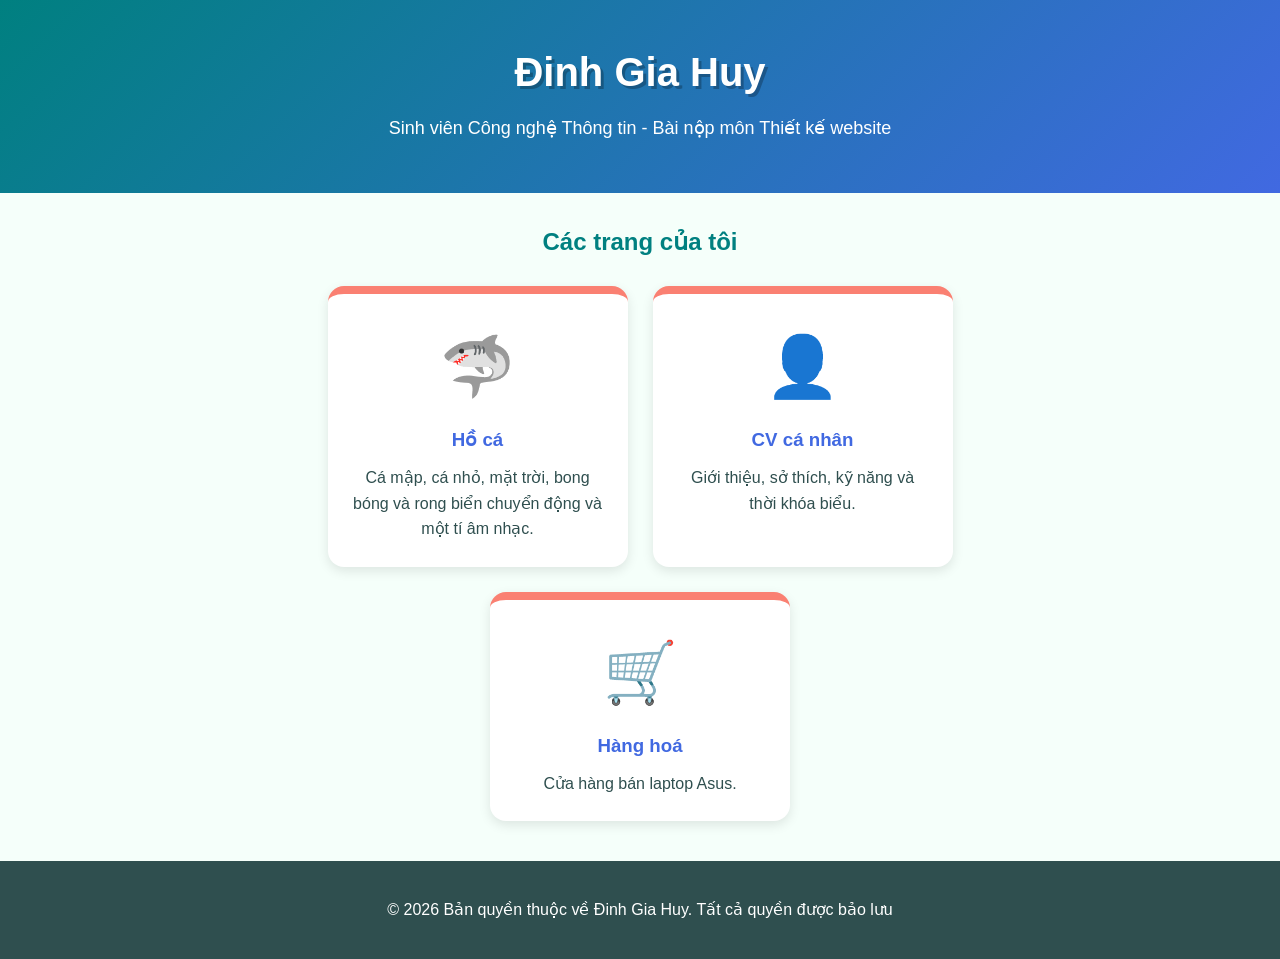
<file: 2611COMP180203/index.html>
<!DOCTYPE html>
<html lang="en">
<head>
    <meta charset="UTF-8">
    <meta name="viewport" content="width=device-width, initial-scale=1.0">
    <title>Trang chủ - Đinh Gia Huy</title>
    <link rel="stylesheet" href="style.css" />
    <link rel="stylesheet" href="index.css" />
</head>
<body>
    <header>
        <h1>Đinh Gia Huy</h1>
        <p>Sinh viên Công nghệ Thông tin - Bài nộp môn Thiết kế website</p>
    </header>

    <main>
        <h2>Các trang của tôi</h2>
        <div id="danhsach">
            <a class="the" href="hoca/hoca.html" target="_blank">
                <div class="icon">🦈</div>
                <h3>Hồ cá</h3>
                <p>Cá mập, cá nhỏ, mặt trời, bong bóng và rong biển chuyển động và một tí âm nhạc.</p>
            </a>

            <a class="the" href="CV/cv.html" target="_blank">
                <div class="icon">👤</div>
                <h3>CV cá nhân</h3>
                <p>Giới thiệu, sở thích, kỹ năng và thời khóa biểu.</p>
            </a>

            <a class="the" href="hanghoa/hanghoa.html" target="_blank">
                <div class="icon">🛒</div>
                <h3>Hàng hoá</h3>
                <p>Cửa hàng bán laptop Asus.</p>
            </a>
        </div>
    </main>

    <footer>
        <p>&copy; 2026 Bản quyền thuộc về Đinh Gia Huy. Tất cả quyền được bảo lưu</p>
    </footer>
</body>
</html>
</file>
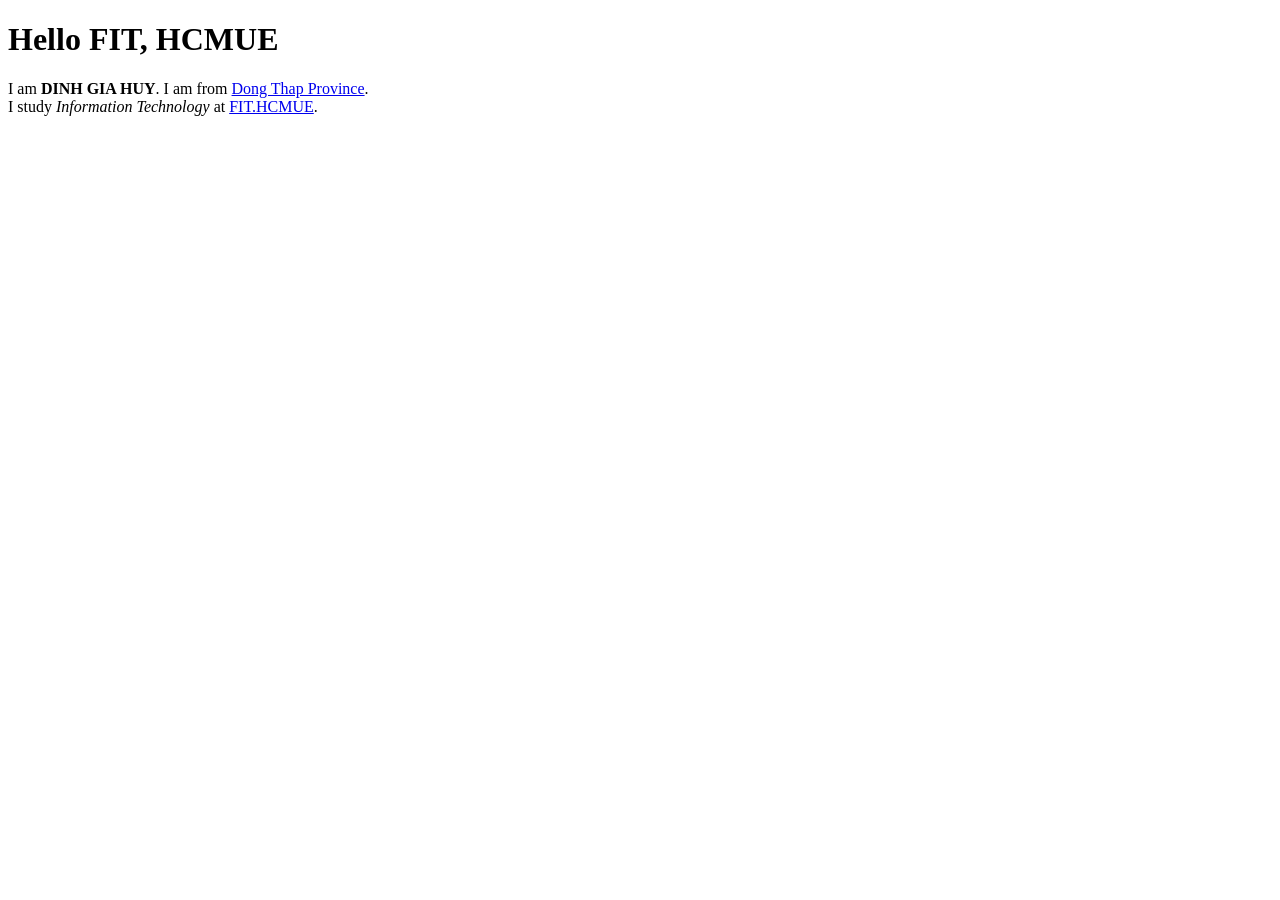
<file: Baitap/b1.1.2.html>
<!DOCTYPE html>
<html lang="vi">
<head>
    <meta charset="UTF-8">
    <title>Hello FIT, HCMUE</title>
</head>
<body>
    <h1>Hello FIT, HCMUE</h1>
    <p>
        I am <b>DINH GIA HUY</b>. I am from <a href="https://dongthap.gov.vn/" target="_blank">Dong Thap Province</a>.<br>
        I study <i>Information Technology</i> at <a href="https://hcmue.edu.vn" target="_blank">FIT.HCMUE</a>.
    </p>
</body>
</html>
</file>
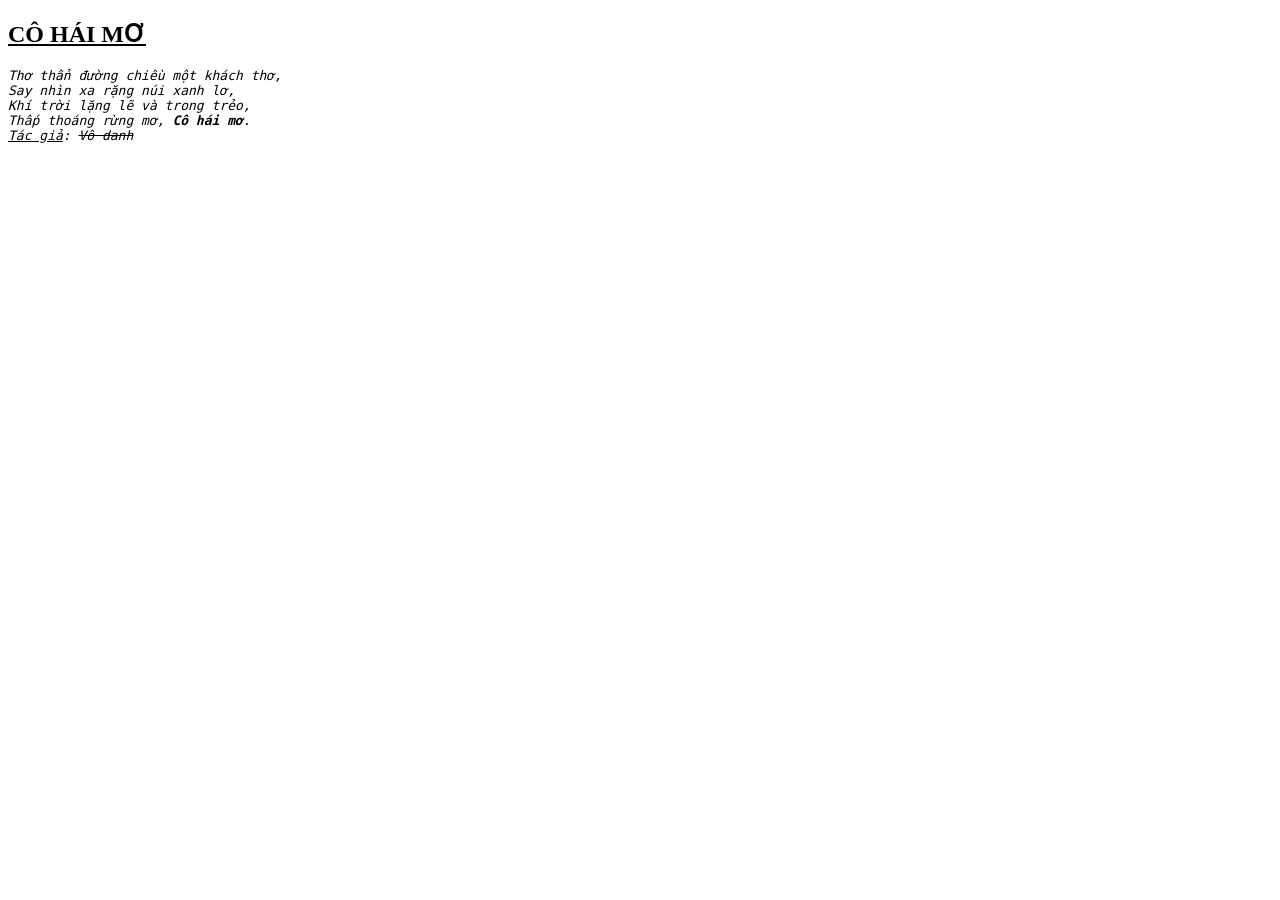
<file: Baitap/b1.2.4.html>
<!DOCTYPE html>
<html lang="vi">
<head>
    <meta charset="UTF-8">
    <title>Cô Hái Mơ</title>
</head>
<body>
    <h2><u>CÔ HÁI MƠ</u></h2>
    <pre>
<i>Thơ thẩn đường chiều một khách thơ,
Say nhìn xa rặng núi xanh lơ,
Khí trời lặng lẽ và trong trẻo,
Thấp thoáng rừng mơ, <b>Cô hái mơ</b>.
<u>Tác giả</u>: <del>Vô danh</del></i>
    </pre>
</body>
</html>
</file>
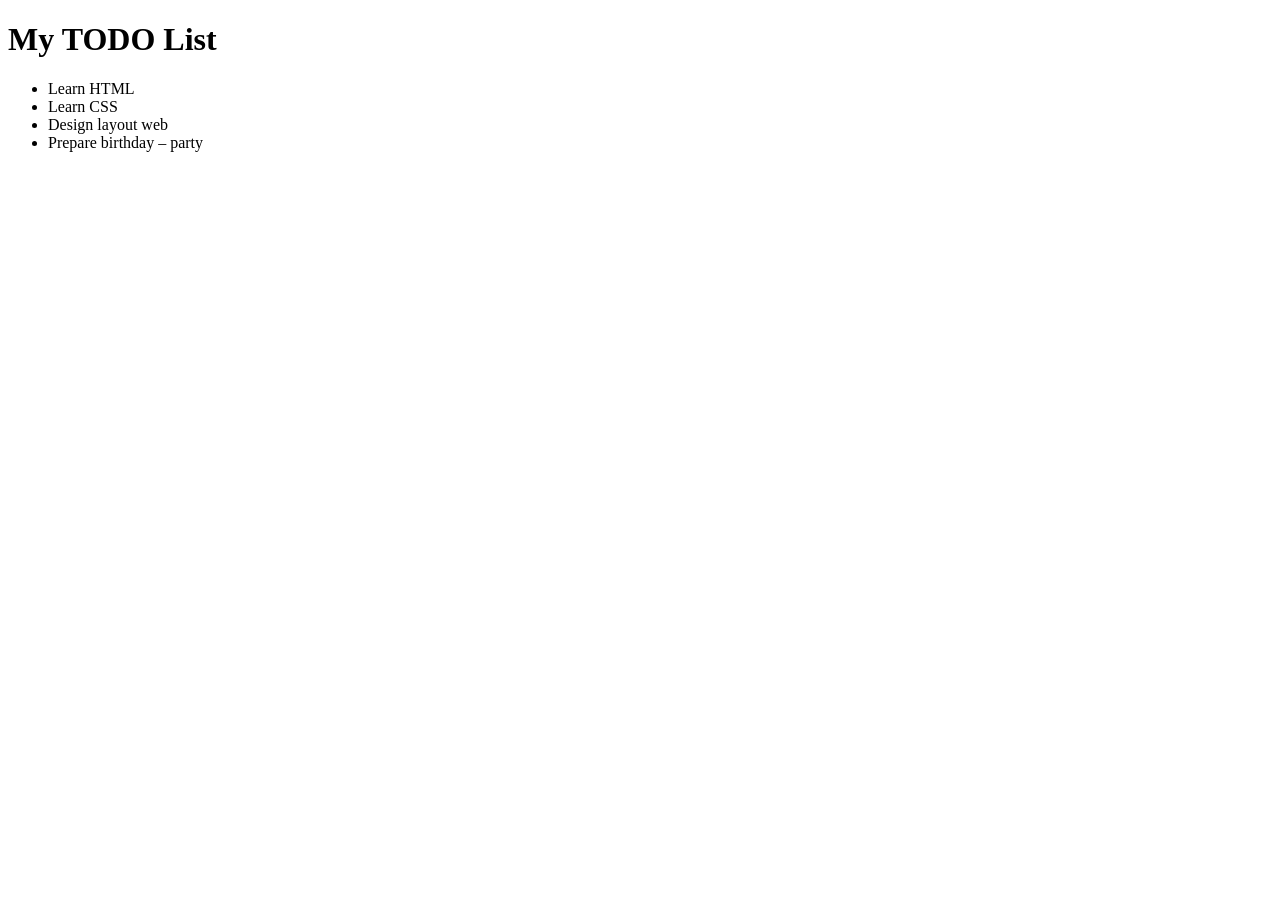
<file: Baitap/b1.3.1.html>
<!DOCTYPE html>
<html lang="vi">
<head>
    <meta charset="UTF-8">
    <title>TODO List</title>
</head>
<body>
    <h1>My TODO List</h1>
    <ul>
        <li>Learn HTML</li>
        <li>Learn CSS</li>
        <li>Design layout web</li>
        <li>Prepare birthday &ndash; party</li>
    </ul>
</body>
</html>
</file>
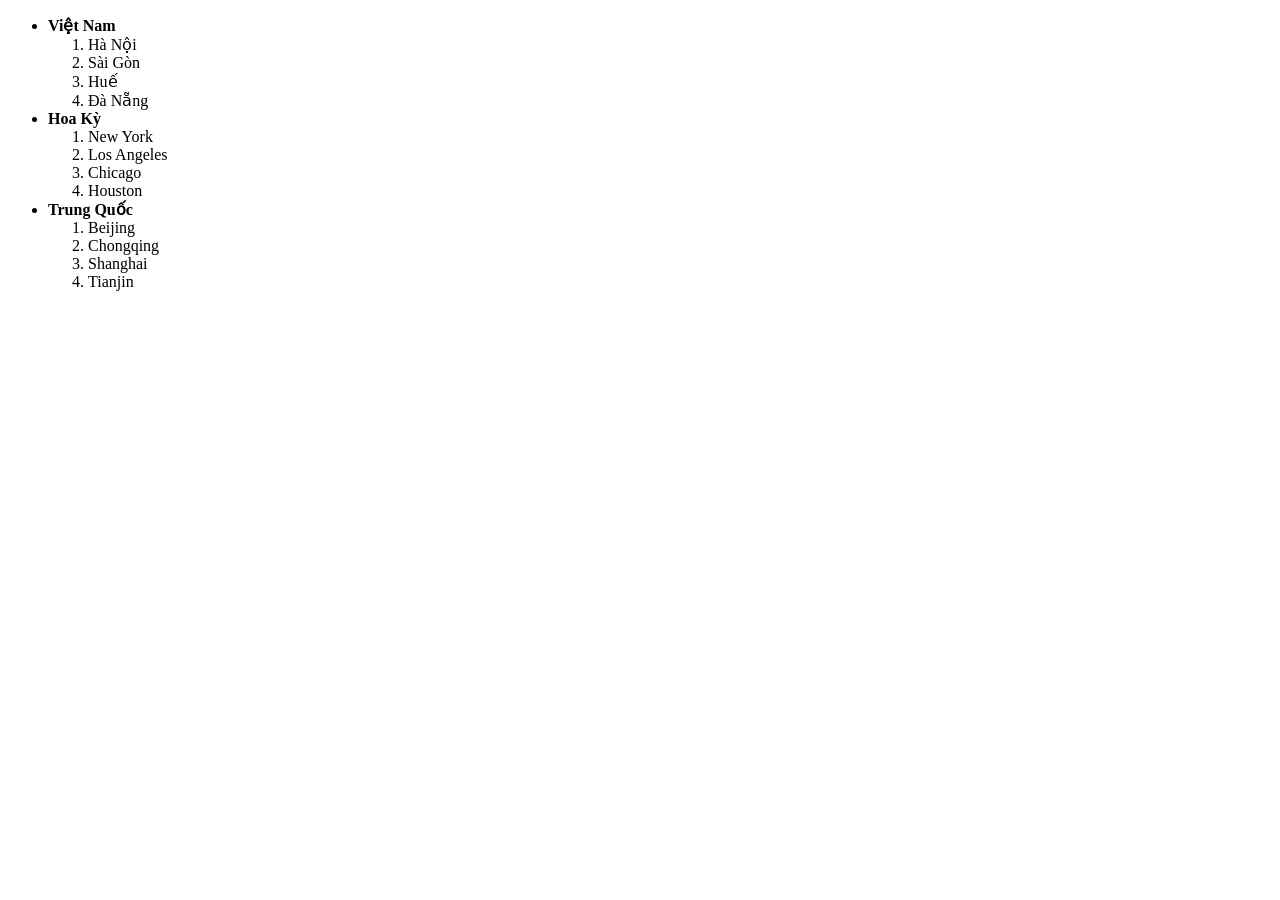
<file: Baitap/b1.3.2.html>
<!DOCTYPE html>
<html lang="vi">
<head>
    <meta charset="UTF-8">
    <title>Địa danh du lịch</title>
</head>
<body>
    <ul>
        <li><b>Việt Nam</b>
            <ol>
                <li>Hà Nội</li>
                <li>Sài Gòn</li>
                <li>Huế</li>
                <li>Đà Nẵng</li>
            </ol>
        </li>
        <li><b>Hoa Kỳ</b>
            <ol>
                <li>New York</li>
                <li>Los Angeles</li>
                <li>Chicago</li>
                <li>Houston</li>
            </ol>
        </li>
        <li><b>Trung Quốc</b>
            <ol>
                <li>Beijing</li>
                <li>Chongqing</li>
                <li>Shanghai</li>
                <li>Tianjin</li>
            </ol>
        </li>
    </ul>
</body>
</html>
</file>
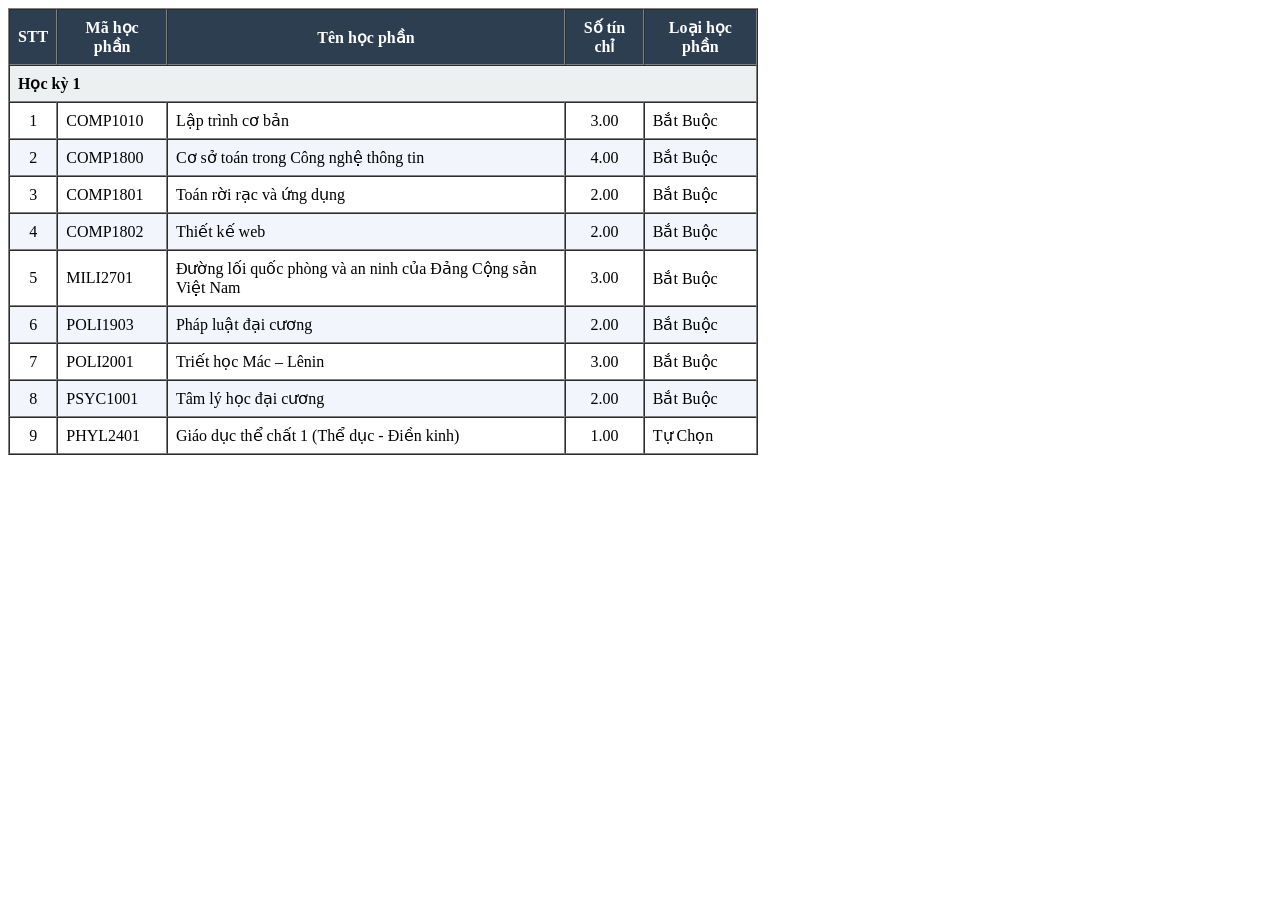
<file: Baitap/b1.5.html>
<!DOCTYPE html>
<html lang="vi">
<head>
    <meta charset="UTF-8">
    <title>Danh sách các học phần HK1 ngành CNTT</title>
</head>
<body>
    <table border="1" cellspacing="0" cellpadding="8" width="750">
        <tr bgcolor="#2c3e50" style="color: white;">
            <th>STT</th>
            <th>Mã học phần</th>
            <th>Tên học phần</th>
            <th>Số tín chỉ</th>
            <th>Loại học phần</th>
        </tr>
        <tr bgcolor="#ecf0f1">
            <td colspan="5"><b>Học kỳ 1</b></td>
        </tr>
        <tr bgcolor="#ffffff">
            <td align="center">1</td>
            <td>COMP1010</td>
            <td>Lập trình cơ bản</td>
            <td align="center">3.00</td>
            <td>Bắt Buộc</td>
        </tr>
        <tr bgcolor="#f2f6fc">
            <td align="center">2</td>
            <td>COMP1800</td>
            <td>Cơ sở toán trong Công nghệ thông tin</td>
            <td align="center">4.00</td>
            <td>Bắt Buộc</td>
        </tr>
        <tr bgcolor="#ffffff">
            <td align="center">3</td>
            <td>COMP1801</td>
            <td>Toán rời rạc và ứng dụng</td>
            <td align="center">2.00</td>
            <td>Bắt Buộc</td>
        </tr>
        <tr bgcolor="#f2f6fc">
            <td align="center">4</td>
            <td>COMP1802</td>
            <td>Thiết kế web</td>
            <td align="center">2.00</td>
            <td>Bắt Buộc</td>
        </tr>
        <tr bgcolor="#ffffff">
            <td align="center">5</td>
            <td>MILI2701</td>
            <td>Đường lối quốc phòng và an ninh của Đảng Cộng sản Việt Nam</td>
            <td align="center">3.00</td>
            <td>Bắt Buộc</td>
        </tr>
        <tr bgcolor="#f2f6fc">
            <td align="center">6</td>
            <td>POLI1903</td>
            <td>Pháp luật đại cương</td>
            <td align="center">2.00</td>
            <td>Bắt Buộc</td>
        </tr>
        <tr bgcolor="#ffffff">
            <td align="center">7</td>
            <td>POLI2001</td>
            <td>Triết học Mác – Lênin</td>
            <td align="center">3.00</td>
            <td>Bắt Buộc</td>
        </tr>
        <tr bgcolor="#f2f6fc">
            <td align="center">8</td>
            <td>PSYC1001</td>
            <td>Tâm lý học đại cương</td>
            <td align="center">2.00</td>
            <td>Bắt Buộc</td>
        </tr>
        <tr bgcolor="#ffffff">
            <td align="center">9</td>
            <td>PHYL2401</td>
            <td>Giáo dục thể chất 1 (Thể dục - Điền kinh)</td>
            <td align="center">1.00</td>
            <td>Tự Chọn</td>
        </tr>
    </table>
</body>
</html>
</file>
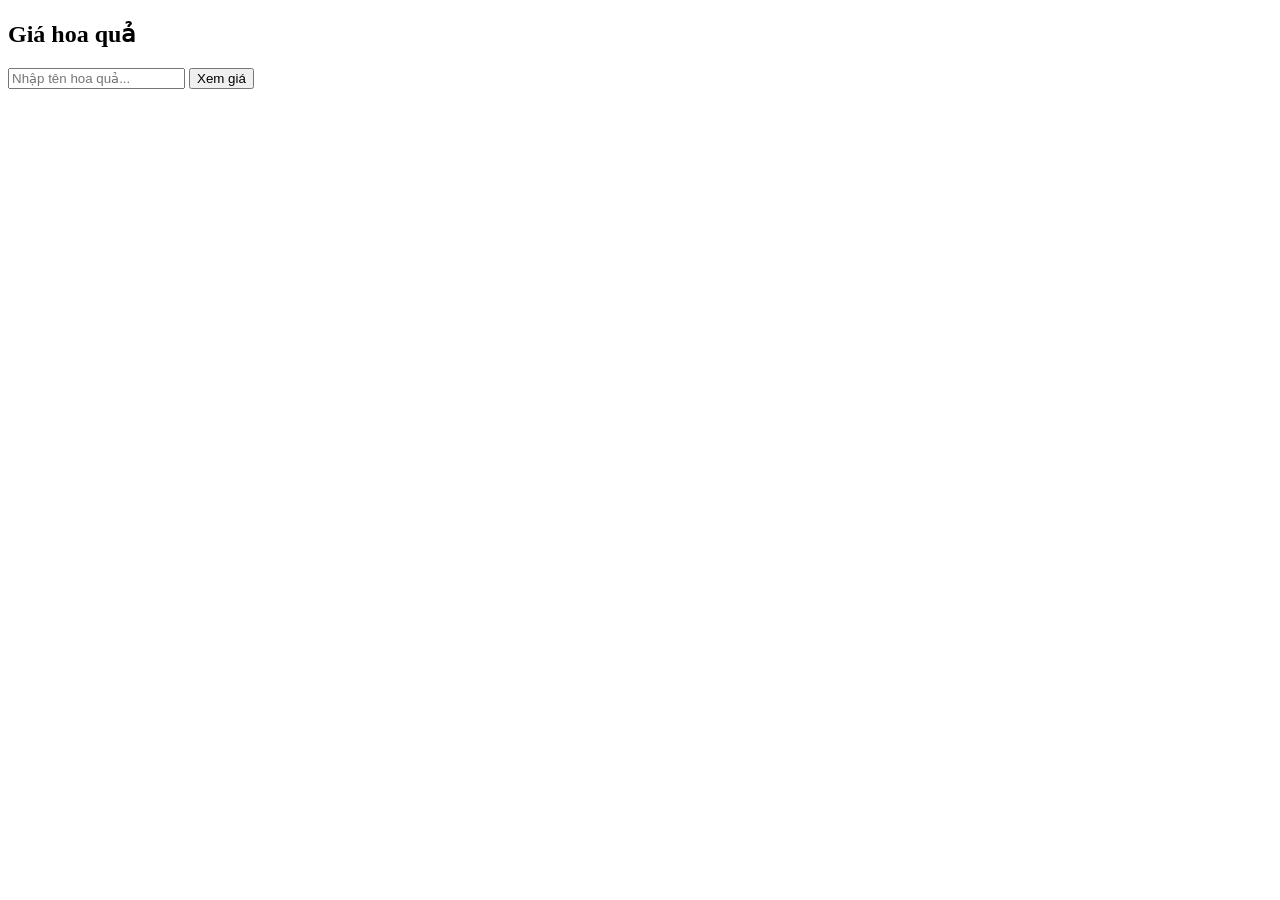
<file: Baitap/b3.2.2.html>
<!DOCTYPE html>
<html lang="vi">
<head>
    <meta charset="UTF-8">
    <title>Bài 3.2.2 - Tra cứu giá hoa quả</title>
</head>
<body>
    <h2>Giá hoa quả</h2>
    <input type="text" id="ten_hoa_qua" placeholder="Nhập tên hoa quả...">
    <button onclick="xemGia()">Xem giá</button>
    <h3 id="ket_qua"></h3>

    <script>
        function xemGia() {
            let ten = document.getElementById("ten_hoa_qua").value.trim().toLowerCase();
            let gia = "";

            switch (ten) {
                case "ổi":
                case "dưa hấu":
                    gia = "20000 VNĐ/kg";
                    break;
                case "táo":
                    gia = "30000 VNĐ/kg";
                    break;
                case "cam":
                case "chôm chôm":
                    gia = "40000 VNĐ/kg";
                    break;
                case "măng cụt":
                    gia = "50000 VNĐ/kg";
                    break;
                default:
                    gia = "Tìm không thấy";
            }

            document.getElementById("ket_qua").innerText = gia;
        }
    </script>
</body>
</html>
</file>
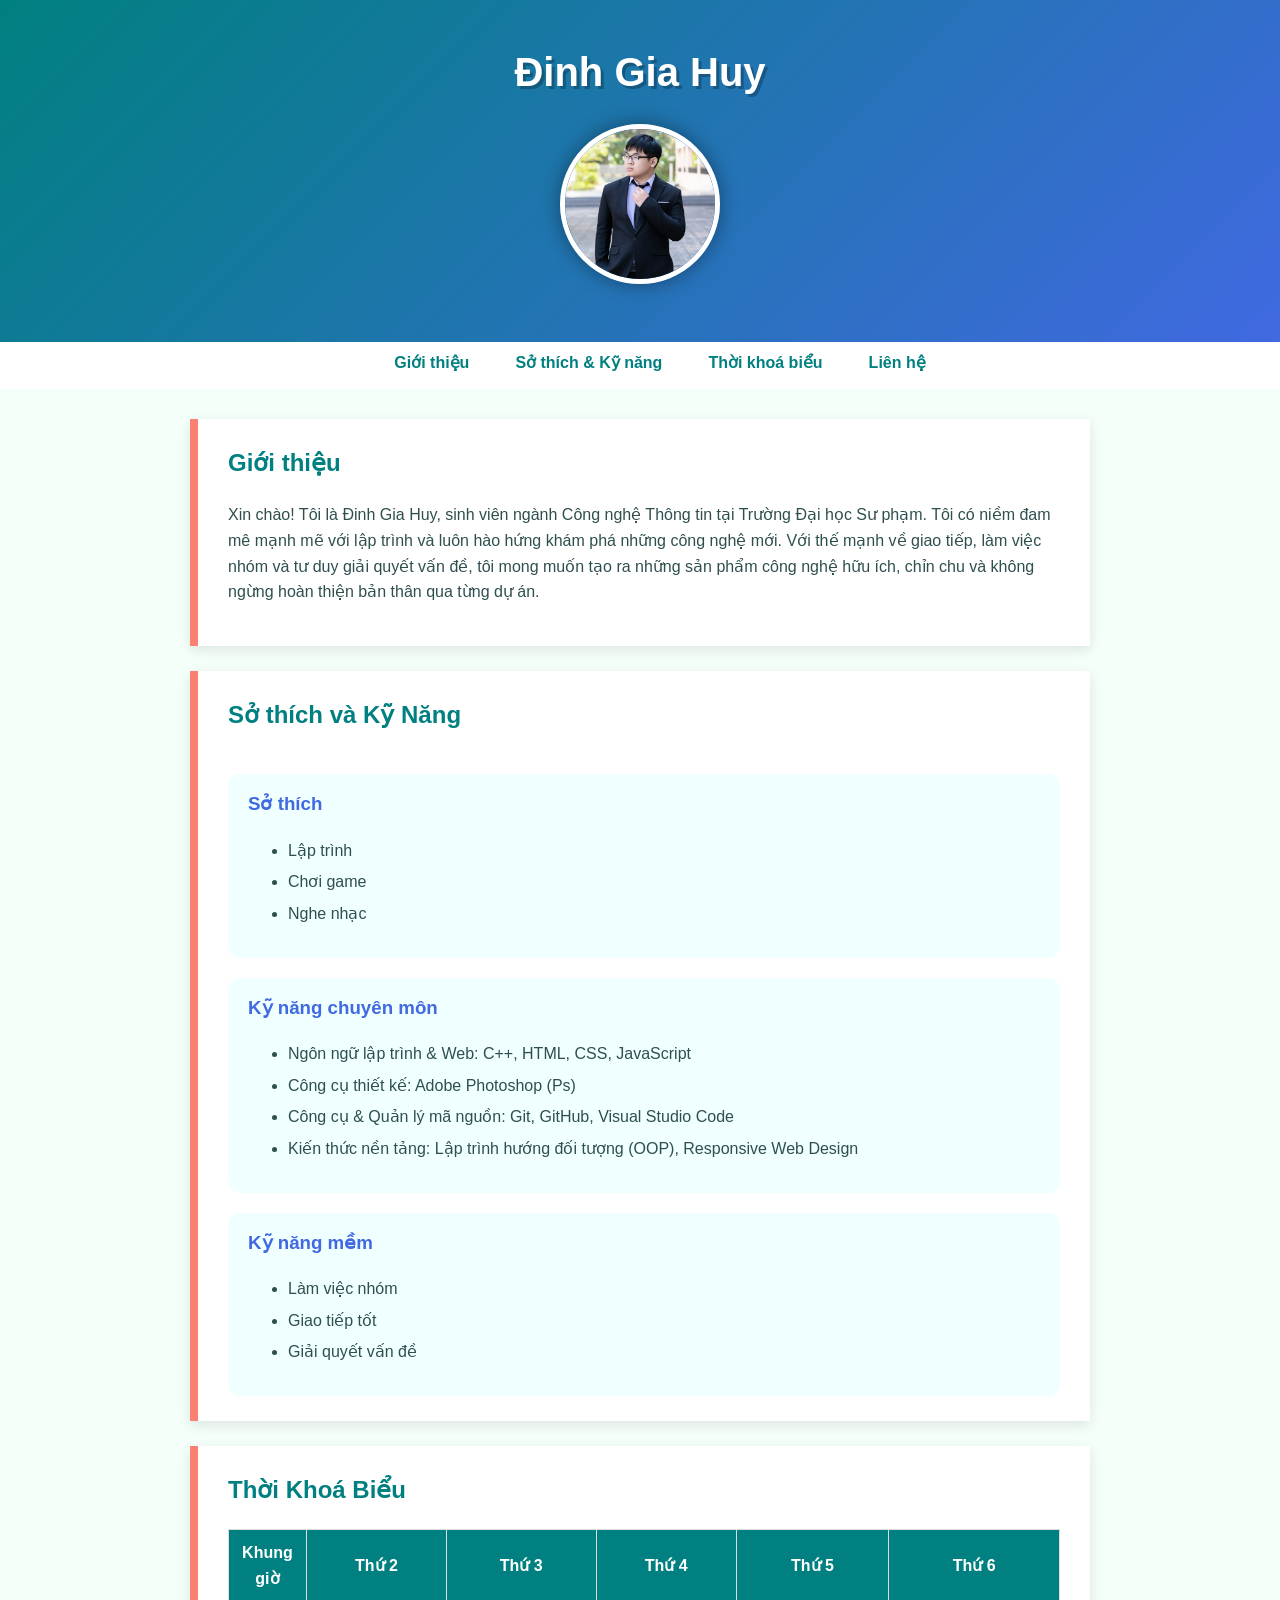
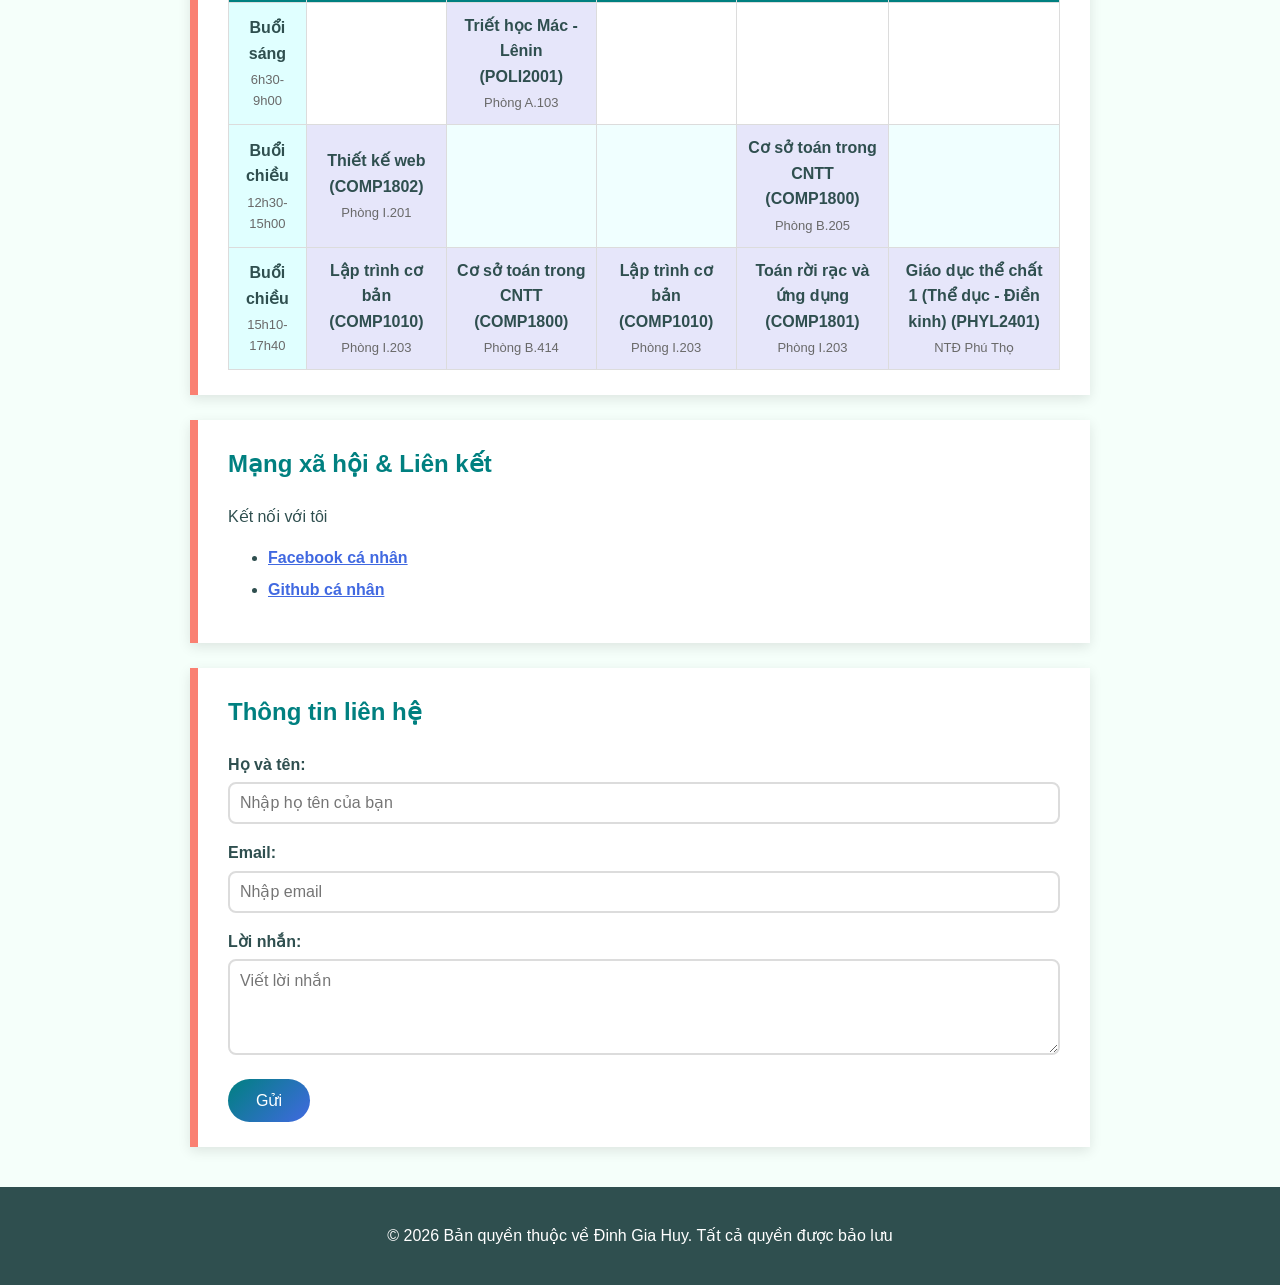
<file: 2611COMP180203/CV/cv.html>
<!DOCTYPE html>
<html lang="en">
<head>
    <meta charset="UTF-8">
    <meta name="viewport" content="width=device-widtc, initial-scale=1.0">
    <title>Profile</title>
    <link rel="stylesheet" href="../style.css" />
    <link rel="stylesheet" href="cv.css" />
</head>
<body>
    <header>
        <h1>Đinh Gia Huy</h1>
        <img src="anh_dai_dien.jpg" alt="Ảnh đại diện" width="150">
    </header>

    <nav>
        <ul>
            <li><a href="#gioi-thieu">Giới thiệu</a></li>
            <li><a href="#so-thich">Sở thích & Kỹ năng</a></li>
            <li><a href="#tkb">Thời khoá biểu</a></li>
            <li><a href="#lien-he">Liên hệ</a></li>
        </ul>
    </nav>

    <main>
        <section id="gioi-thieu">
            <h2>Giới thiệu</h2>
            <article>
                <p>Xin chào! Tôi là Đinh Gia Huy, sinh viên ngành Công nghệ Thông tin tại Trường Đại học Sư phạm. Tôi có niềm đam mê mạnh mẽ với lập trình và luôn hào hứng khám phá những công nghệ mới. Với thế mạnh về giao tiếp, làm việc nhóm và tư duy giải quyết vấn đề, tôi mong muốn tạo ra những sản phẩm công nghệ hữu ích, chỉn chu và không ngừng hoàn thiện bản thân qua từng dự án.</p>
            </article>
        </section>

        <section id="so-thich">
            <h2>Sở thích và Kỹ Năng</h2>
            <article>
                <h3>Sở thích</h3>
                <ul>
                    <li>Lập trình</li>
                    <li>Chơi game</li>
                    <li>Nghe nhạc</li>
                </ul>
            </article>

            <article>
                <h3>Kỹ năng chuyên môn</h3>
                <ul>
                    <li>Ngôn ngữ lập trình & Web: C++, HTML, CSS, JavaScript</li>
                    <li>Công cụ thiết kế: Adobe Photoshop (Ps)</li>
                    <li>Công cụ & Quản lý mã nguồn: Git, GitHub, Visual Studio Code</li>
                    <li>Kiến thức nền tảng: Lập trình hướng đối tượng (OOP), Responsive Web Design</li>
                </ul>
            </article>
            
            <article>
                <h3>Kỹ năng mềm</h3>
                <ul>
                    <li>Làm việc nhóm</li>
                    <li>Giao tiếp tốt</li>
                    <li>Giải quyết vấn đề</li>
                </ul>
            </article>
        </section>

        <section id="tkb">
            <h2>Thời Khoá Biểu</h2>
            <div class="cuon">
                <table>
                    <thead>
                        <tr>
                            <th>Khung giờ</th>
                            <th>Thứ 2</th>
                            <th>Thứ 3</th>
                            <th>Thứ 4</th>
                            <th>Thứ 5</th>
                            <th>Thứ 6</th>
                        </tr>
                    </thead>
                    <tbody>
                        <tr>
                            <td>Buổi sáng<small>6h30-9h00</small></td>
                            <td></td>
                            <td class="mon">Triết học Mác - Lênin (POLI2001)<small>Phòng A.103</small></td>
                            <td></td>
                            <td></td>
                            <td></td>
                        </tr>
                        <tr>
                            <td>Buổi chiều<small>12h30-15h00</small></td>
                            <td class="mon">Thiết kế web (COMP1802)<small>Phòng I.201</small></td>
                            <td></td>
                            <td></td>
                            <td class="mon">Cơ sở toán trong CNTT (COMP1800)<small>Phòng B.205</small></td>
                            <td></td>
                        </tr>
                        <tr>
                            <td>Buổi chiều<small>15h10-17h40</small></td>
                            <td class="mon">Lập trình cơ bản (COMP1010)<small>Phòng I.203</small></td>
                            <td class="mon">Cơ sở toán trong CNTT (COMP1800)<small>Phòng B.414</small></td>
                            <td class="mon">Lập trình cơ bản (COMP1010)<small>Phòng I.203</small></td>
                            <td class="mon">Toán rời rạc và ứng dụng (COMP1801)<small>Phòng I.203</small></td>
                            <td class="mon">Giáo dục thể chất 1 (Thể dục - Điền kinh) (PHYL2401)<small>NTĐ Phú Thọ </small></td>
                        </tr>
                    </tbody>
                </table>
            </div>
        </section>

        <section>
            <h2>Mạng xã hội & Liên kết</h2>
            <p>Kết nối với tôi</p>
            <ul>
                <li><a href="https://www.facebook.com/gia.huy.inh.353007" target="_blank">Facebook cá nhân</a></li>
                <li><a href="https://github.com/DinhGiaHuy150608" target="_blank">Github cá nhân </a> </li>
            </ul>
        </section>

        <section id="lien-he">
            <h2>Thông tin liên hệ</h2>
            <from action="#" method="post">
                <p>
                    <label for="fullname">Họ và tên:</label><br>
                    <input type="text" id="fullname" name="fullname" placeholder="Nhập họ tên của bạn">
                </p>
                <p>
                    <label for="email">Email:</label><br>
                    <input type="email" id="email" name="email" placeholder="Nhập email">
                </p>
                <p>
                    <label for="message">Lời nhắn:</label><br>
                    <textarea type="message" id="message" name="message" rows="4" cols="50" placeholder="Viết lời nhắn"></textarea>
                </p>
                <button type="submit">Gửi</button>
            </from>
        </section>
    </main>

    <footer>
        <p>&copy; 2026 Bản quyền thuộc về Đinh Gia Huy. Tất cả quyền được bảo lưu</p>
    </footer>
</body>
</html>
</file>
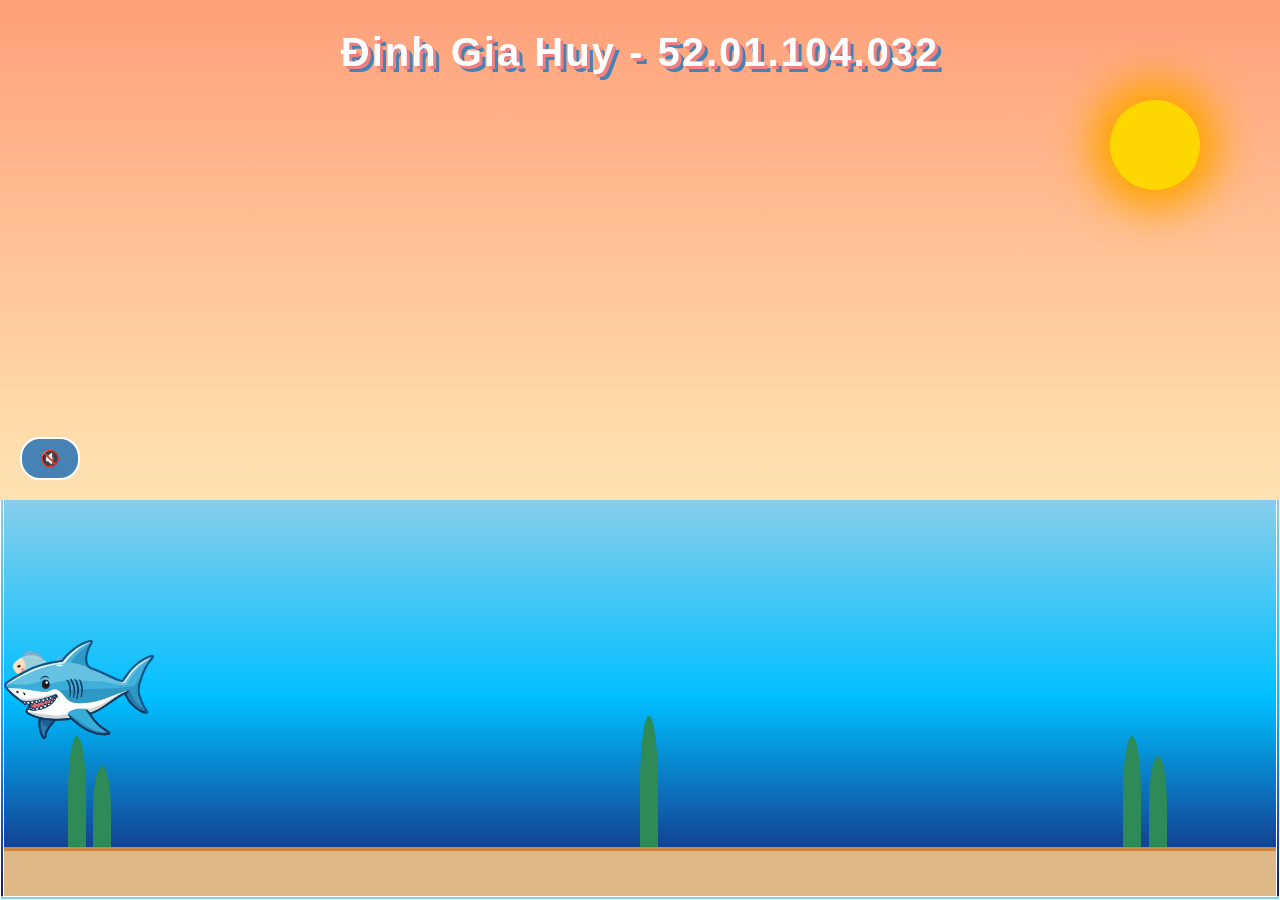
<file: 2611COMP180203/hoca/hoca.html>
<!DOCTYPE html>
<html lang="en">
<head>
    <meta charset="UTF-8">
    <meta name="viewport" content="width=device-width, initial-scale=1.0">
    <title>Hồ cá</title>
    <link rel="stylesheet" href="../style.css"/>
    <link rel="stylesheet" href="hoca.css"/>
</head>
<body>
    <h2>Đinh Gia Huy - 52.01.104.032</h2>
    <div id="mattroi"></div>

    <div id="hoca">
        <img class="cacon" src="cacon.png"/>

        <img id="ca" src="shark.webp"/>

        <div class="bong" id="b1"></div>
        <div class="bong" id="b2"></div>
        <div class="bong" id="b3"></div>
        <div class="bong" id="b4"></div>
        <div class="bong" id="b5"></div>
        <div class="bong" id="b6"></div>

        <div class="rong" id="r1"></div>
        <div class="rong" id="r2"></div>
        <div class="rong" id="r3"></div>
        <div class="rong" id="r4"></div>
        <div class="rong" id="r5"></div>

        <div id="cat"></div>
    </div>
    
    <audio id="nhac" src="Baby Shark.mp3" loop></audio>
    <button id="nutnhac" onclick="batTatNhac()">🔇</button>

    <script>
        var nhac = document.getElementById("nhac");
        var nut = document.getElementById("nutnhac");

        function batTatNhac(){
            if (nhac.paused){
                nhac.play();
                nut.textContent = "🎵";
            } else {
                nhac.pause();
                nut.textContent = "🔇";
            }
        }
    </script>
</body>
</html>
</file>
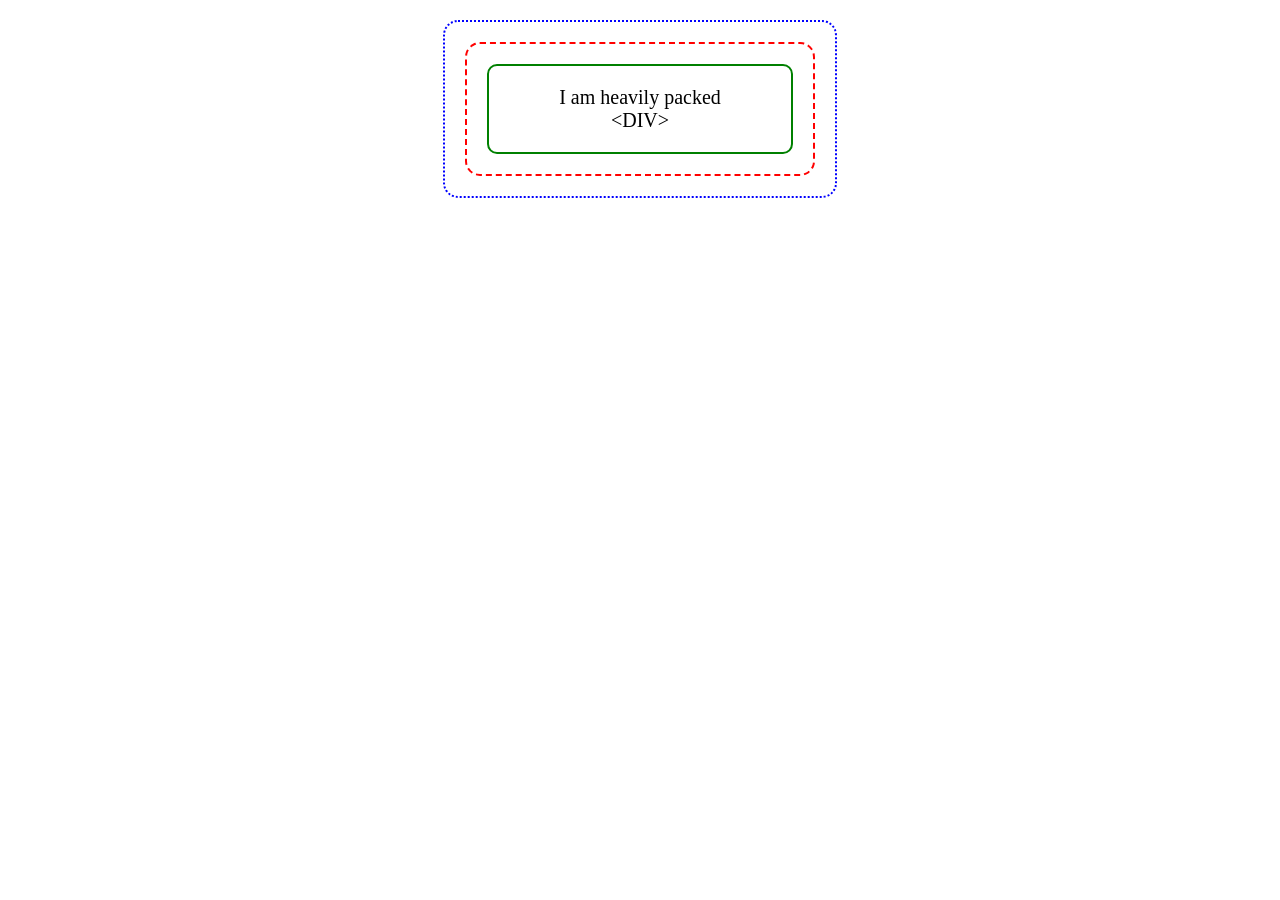
<file: Baitap/b2.1.5/b2.1.5.html>
<!DOCTYPE html>
<html lang="vi">
<head>
    <meta charset="UTF-8">
    <title>Rectangles</title>
    <style>
        .outside {
            border: 2px dotted blue;
            border-radius: 15px;
            padding: 20px;
            width: 350px;
            margin: 20px auto;
        }
        .middle {
            border: 2px dashed red;
            border-radius: 15px;
            padding: 20px;
        }
        .inner {
            border: 2px solid green;
            border-radius: 10px;
            padding: 20px;
            text-align: center;
            font-size: 20px;
        }
    </style>
</head>
<body>
    <div class="outside">
        <div class="middle">
            <div class="inner">
                I am heavily packed<br>&lt;DIV&gt;
            </div>
        </div>
    </div>
</body>
</html>
</file>
<file: 2611COMP180203/style.css>
html{
    scroll-behavior: smooth;
}
body{
    margin: 0;
    font-family: Arial, sans-serif;
    background-color: mintcream;
    color:darkslategray;
}
h2{
    color: teal;
}
h3{
    color: royalblue;
}
header{
    background: linear-gradient(135deg, teal, royalblue);
    color: white;
    text-align: center;
    padding: 40px 20px 50px 20px;
}
header h1{
    margin: 0 0 10px 0;
    font-size: 40px;
    text-shadow: 3px 3px 0 rgba(0,0,0,0.25);
}
header p{
    margin: 0;
    font-size: 18px;
}
main{
    max-width: 900px;
    margin: 30px auto;
    padding: 0 20px;
}
footer{
    background-color: darkslategray;
    color: white;
    text-align: center;
    padding: 20px;
    margin-top: 40px;
}
@media (max-width: 600px){
    header h1{
        font-size: 28px;
    }
}
</file>
<file: 2611COMP180203/index.css>
body{
    line-height: 1.6;
}
h2{
    text-align: center;
    margin-bottom: 25px;
}

#danhsach{
    display: flex;
    flex-wrap: wrap;
    gap: 25px;
    justify-content: center;
}
.the{
    display: block;
    width: 250px;
    background-color: white;
    padding: 25px;
    text-align: center;
    text-decoration: none;
    color: darkslategray;
    border-radius: 16px;
    border-top: 8px solid salmon;
    box-shadow: 0 4px 12px rgba(0, 0, 0, 0.1);
    transition: 0.3s;
}
.the:hover{
    transform: translateY(-8px);
    box-shadow: 0 10px 20px rgba(0, 0, 0, 0.2);
}
.icon{
    font-size: 60px;
}
.the h3{
    margin: 10px 0;
}
.the p{
    margin: 0;
}
</file>
<file: 2611COMP180203/CV/cv.css>
header img{
    margin-top: 10px;
    height: 150px;
    object-fit: cover;
    border-radius: 50%;
    border: 5px solid white;
    box-shadow: 0 0 20px rgba(0,0,0,0.4);
}
body{
    line-height: 1.6;
}
li{
    margin-bottom: 6px;
}
nav{
    background-color: white;
    position: sticky;
    top: 0;
    z-index: 10;
    box-shadow: 0 3px 8px rbga(0,0,0,0.15);
}
nav ul{
    list-style: none;
    margin: 0;
    padding 10px;
    display: flex;
    justify-content: center;
    flex-wrap: wrap;
    gap: 10px;
}
nav a{
    display: block;
    padding: 8px 18px;
    border-radius: 20px;
    text-decoration: none;
    color: teal;
    font-weight: bold;
    transition: 0.3s;
}
nav a:hover{
    background-color: teal;
    color: white;
}
section{
    background-color: white;
    padding: 25px 30px;
    margin-bottom: 25px;
    border-bottom: 16px;
    border-left: 8px solid salmon;
    box-shadow: 0 4px 12px rgba(0,0,0,0.1);
    scroll-margin-top: 70px;
}
section h2{
    margin-top: 0;
}
section h3{
    margin-top: 0;
}
section a{
    color: royalblue;
    font-weight: bold;
}
section a:hover{
    color: salmon;
}
#so-thich{
    display: flex;
    flex-direction: column;
    gap: 20px;
}
#so-thich article{
    flex: 1;
    background-color: azure;
    padding: 15px 20px;
    border-radius: 12px;
}
.cuon{
    overflow-x: auto;
}
table{
    width: 100%;
    min-width: 700px;
    border-collapse: collapse;
    overflow: hidden;
}
th, td{
    border: 1px solid gainsboro;
    padding: 10px;
    text-align: center;
}
th{
    background-color: teal;
    color: white;
}
tbody td:first-child{
    background-color: lightcyan;
    font-weight: bold;
}
td small{
    display: block;
    margin-top: 4px;
    font-size: 13px;
    font-weight: normal;
    color: dimgray;
}
.mon{
    background-color: lavender;
    font-weight: bold;
}
.mon:hover{
    background-color: mistyrose;
}
tbody tr:nth-child(even){
    background-color: azure;
}
tbody tr:hover{
    background-color: mistyrose;
}

/* Form liên hệ */
label{
    font-weight: bold;
}
input, textarea{
    width: 100%;
    box-sizing: border-box;
    padding: 10px;
    margin-top: 5px;
    border: 2px solid gainsboro;
    border-radius: 8px;
    font-size: 16px;
    font-family: Arial, sans-serif;
}
input:focus, textarea:focus{
    outline: none;
    border-color: teal;
}
button{
    background: linear-gradient(135deg, teal, royalblue);
    color: white;
    border: none;
    padding: 12px 28px;
    border-radius: 25px;
    font-size: 16px;
    cursor: pointer;
    transition: 0.3s;
}
button:hover{
    transform: scale(1.08);
}
@media (max-width: 600px){
    #so-thich article{
        width: 100%;
        margin-bottom: 15px;
    }
}
</file>
<file: 2611COMP180203/hoca/hoca.css>
body{
    background: linear-gradient(to bottom, lightsalmon, navajowhite, lightyellow);
    height: 100vh;
}

h2{
    text-align: center;
    margin: 0;
    padding: 30px 10px 10px 10px;
    font-size: 40px;
    color: white;
    text-shadow: 3px 3px 0 lightcoral, 6px 6px 0 steelblue;
    letter-spacing: 2px;
}

#mattroi{
    position: fixed;
    top: 100px;
    right: 80px;
    width: 90px;
    height: 90px;
    border-radius: 50%;
    background-color: gold;
    box-shadow: 0 0 40px 20px orange;
}

#hoca{
    position: fixed;
    bottom: 0;
    border: 4px double white;
    height: 400px;
    width: 100%;
    border-top: 0;
    background: linear-gradient(to bottom, skyblue, deepskyblue, midnightblue);
    overflow: hidden;
    box-sizing: border-box;
}

@keyframes boi {
    0%{translate: 0 0; scale: -1 1;}
    45%{translate: calc(100vw - 180px) 0; scale: -1 1;}
    50%{translate: calc(100vw - 150px) 0; scale: 1 1;}
    95%{translate: 30px 0; scale: 1 1;}
    100%{translate: 0 0; scale: -1 1;}
}

@keyframes lach {
    0%{transform: translateY(0);}
    20%{transform: translateY(-90px);}
    45%{transform: translateY(90px);}
    70%{transform: translateY(-50px);}
    100%{transform: translateY(0);}
}

#ca{
    position: absolute;
    top: 140px;
    left: 0;
    width: 150px;
    z-index: 5;
    animation: boi 24s linear infinite, lach 7s ease-in-out infinite;
}

@keyframes noi {
    0%{translate: 0 0; opacity: 1;}
    100%{translate: 0 -400px; opacity: 0;}
}

.bong{
    position: absolute;
    bottom: 0;
    width: 20px;
    height: 20px;
    border-radius: 50%;
    background-color: rgba(255, 255, 255, 0.5);
    border: 2px solid white;
    animation: noi 6s infinite;
}
#b1{left: 10%; animation-delay: 0s;}
#b2{left: 25%; animation-delay: 2s; width: 12px; height: 12px;}
#b3{left: 45%; animation-delay: 4s; width: 28px; height: 28px;}
#b4{left: 65%; animation-delay: 1s;}
#b5{left: 80%; animation-delay: 3s; width: 14px; height: 14px;}
#b6{left: 92%; animation-delay: 5s;}

#cat{
    position: absolute;
    bottom: 0;
    width: 100%;
    height: 45px;
    background-color: burlywood;
    border-top: 4px solid peru;
}

@keyframes lac {
    from{rotate: -8deg;}
    to{rotate: 8deg;}
}
.rong{
    position: absolute;
    bottom: 40px;
    width: 18px;
    height: 120px;
    background-color: seagreen;
    border-radius: 50% 50% 0 0;
    transform-origin: bottom;
    animation: lac 3s infinite alternate;
}
#r1{left: 5%;}
#r2{left: 7%; height: 90px; animation-delay: 1s;}
#r3{left: 50%; height: 140px;}
#r4{left: 88%; animation-delay: 2s;}
#r5{left: 90%; height: 100px; animation-delay: 1s;}

.cacon{
    position: absolute;
    top: 130px;
    left: 0;
    width: 70px;
    animation: boi 24s linear -3s infinite, lach 7s ease-in-out -3s infinite;
}

#nutnhac{
    position: fixed;
    bottom: 420px;
    left: 20px;
    z-index: 10;
    padding: 10px 18px;
    font-size: 16px;
    color: white;
    background-color: steelblue;
    border: 2px solid white;
    border-radius: 20px;
    cursor: pointer;
}
#nutnhac:hover{
    background-color: midnightblue;
}
</file>
